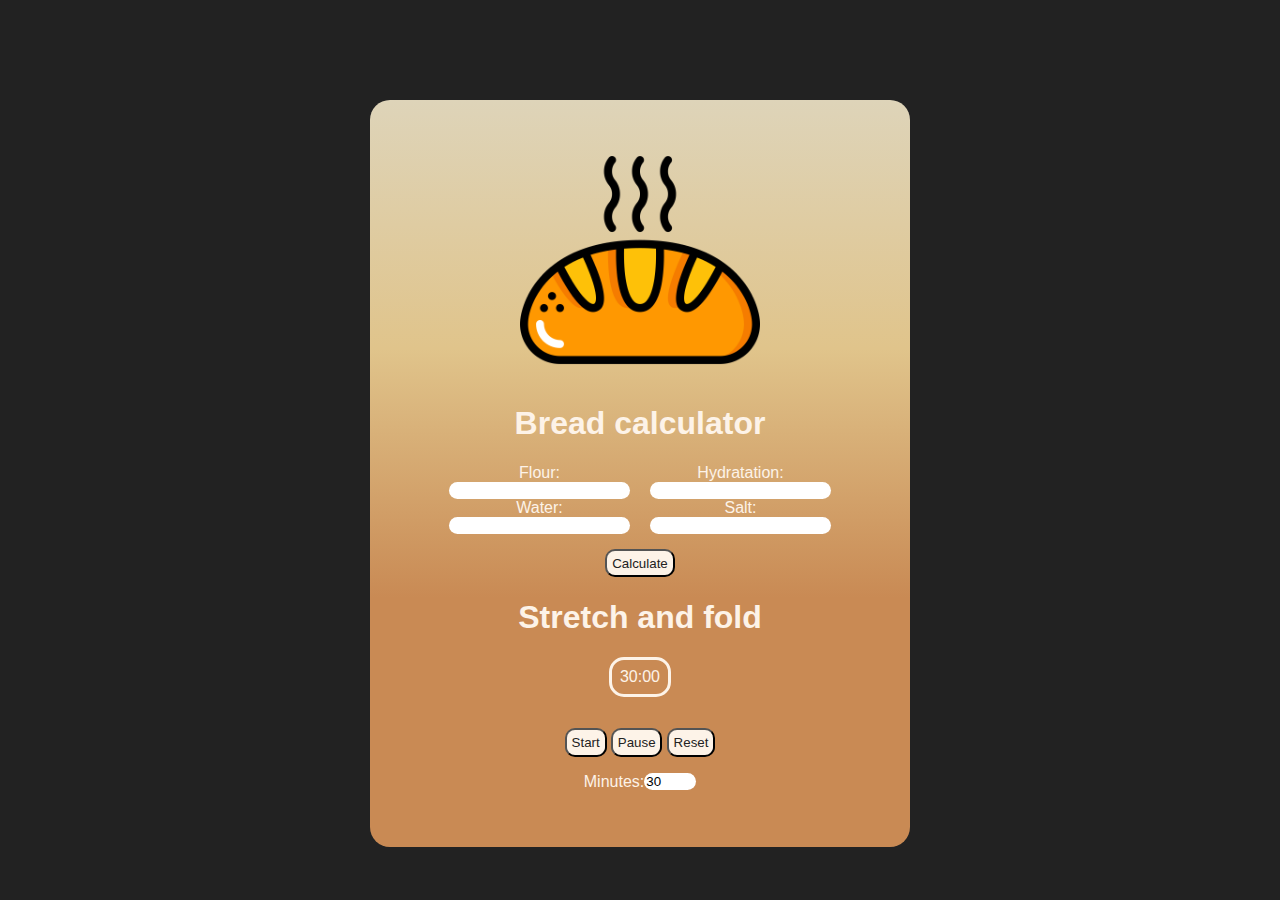
<file: index.html>
<!DOCTYPE html>
<html lang="en">
<head>
    <meta charset="UTF-8">
    <meta name="viewport" content="width=device-width, initial-scale=1.0">
    <title>Bread Calculator</title>
    <link rel="stylesheet" href="style.css">
</head>
<body>
    <div class="card">
        <img class="bread_pic" src="/images/bread.png">
        <h1 class="title">Bread calculator</h1>
        <div class="info">
            <div class="row1">
                <div> 
                    <label>Flour:</label>
                    <input id="flour" type="number" step="50">
                </div>
                <div>
                    <label>Water:</label>
                    <input id="water" type="number" readonly class="no-spinner">
                </div>
            </div>
            <div class="row2">
                <div>
                    <label>Hydratation:</label>
                    <input id="hydratation" type="number">
                </div>
                <div>
                    <label>Salt:</label>
                    <input id="salt" type="number" readonly class="no-spinner">
                </div>
            </div>
        </div>
        <div class="btn">
            <button>Calculate</button>
        </div>
        <div class="timer">
        <h1>Stretch and fold</h1>

        <div class="time-display" id="timeDisplay">00:00</div>

        <div class="timer-controls">
            <button class="timer-btn start">Start</button>
            <button class="timer-btn pause">Pause</button>
            <button class="timer-btn reset">Reset</button>
        </div>

        <div class="timer-set">
            <label>Minutes:</label>
            <input id="timerMinutes" type="number" min="0" max="60" value="30">
        </div>
        </div>
    </div>
    <audio id="alarmSound" src="images/iPhone Radar AlarmRingtone (Apple Sound) - Sound Effect for Editing.mp3" preload="auto"></audio>
    <script src="index.js" defer>
    </script>
</body>
</html>
</file>
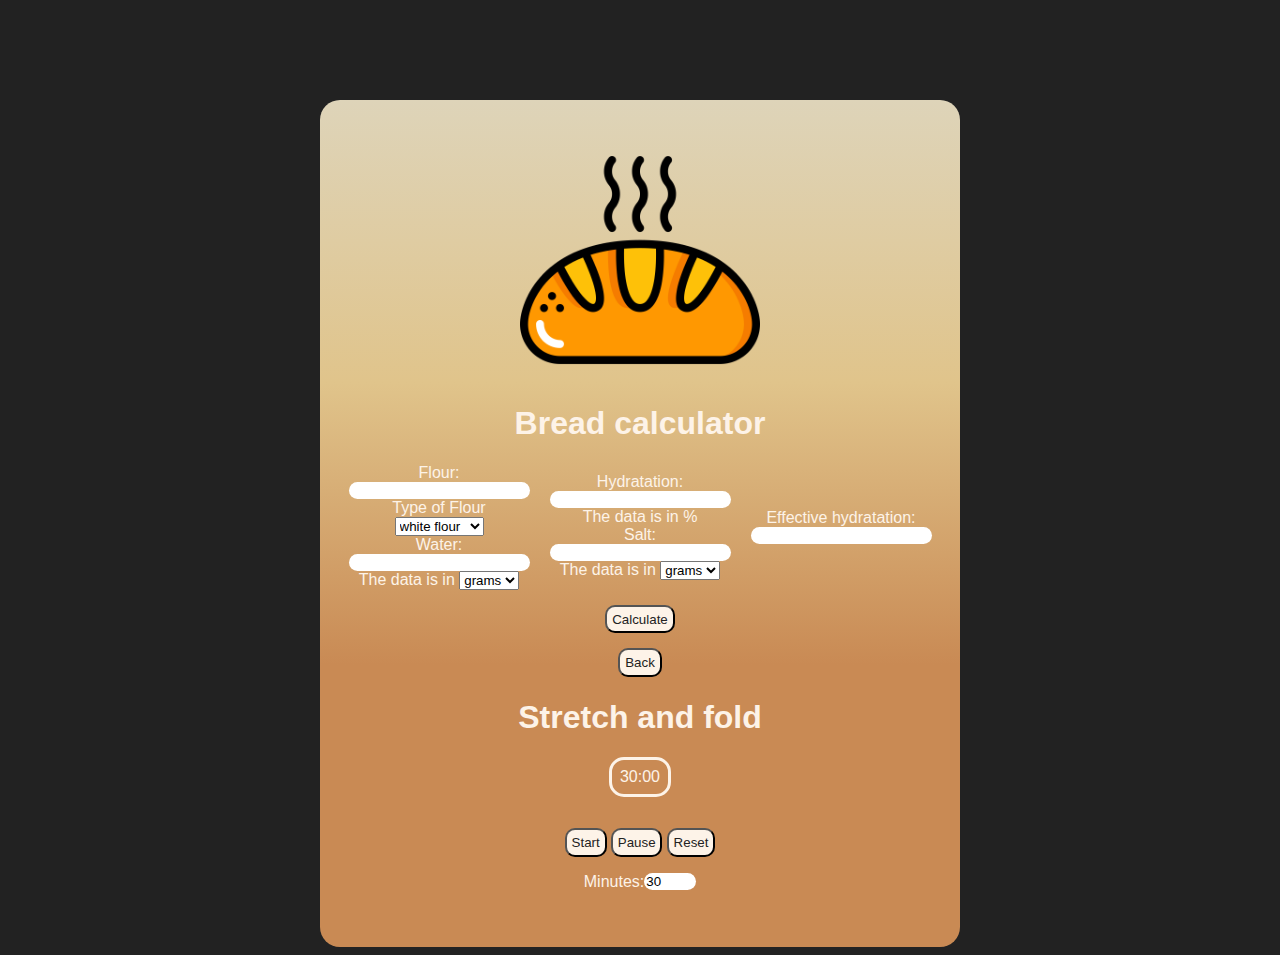
<file: advanced.html>
<!DOCTYPE html>
<html lang="en">
<head>
    <meta charset="UTF-8">
    <meta name="viewport" content="width=device-width, initial-scale=1.0">
    <title>Advanced Bread Calculator</title>
    <link rel="stylesheet" href="style.css">
</head>
<body>
    <div class="card2">
        <img class="bread_pic" src="/images/bread.png">
        <h1 class="title">Bread calculator</h1>
        <div class="info">
            <div class="row1">
                <div> 
                    <label>Flour:</label>
                    <input id="flour" type="number" step="50">
                    <label for="flours">Type of Flour</label>
                    <select name="flours" id="flours">
                        <option value="white">white flour</option>
                        <option value="bread">bread flour</option>
                        <option value="weat">whole weat</option>
                    </select>
                </div>
                <div>
                    <label>Water:</label>
                    <input id="water" type="number" readonly class="no-spinner">
                    <label for="gpw">The data is in </label>
                    <select name="gpw" id="gpw">
                        <option value="gw">grams</option>
                        <option value="pw">%</option>
                    </select>
                </div>
            </div>
            <div class="row2">
                <div>
                    <label>Hydratation:</label>
                    <input id="hydratation" type="number">
                    <label>The data is in %</label>
                </div>
                <div>
                    <label>Salt:</label>
                    <input id="salt" type="number" readonly class="no-spinner">
                    <label for="gps">The data is in </label>
                    <select name="gps" id="gps">
                        <option value="gs">grams</option>
                        <option value="ps">%</option>
                    </select>
                </div>
            </div>
            <div class="row3">
                <div> 
                    <label>Effective hydratation:</label>
                    <input id="effective_hydratation" type="number" readonly class="no-spinner">
                </div>
            </div>
        </div>
        <div class="btn">
            <button>Calculate</button>
        </div>
        <div class="back">
            <button>Back</button>
        </div>
        <div class="timer">
        <h1>Stretch and fold</h1>

        <div class="time-display" id="timeDisplay">00:00</div>

        <div class="timer-controls">
            <button class="timer-btn start">Start</button>
            <button class="timer-btn pause">Pause</button>
            <button class="timer-btn reset">Reset</button>
        </div>

        <div class="timer-set">
            <label>Minutes:</label>
            <input id="timerMinutes" type="number" min="0" max="60" value="30">
        </div>
        </div>
    </div>
    <audio id="alarmSound" src="images/iPhone Radar AlarmRingtone (Apple Sound) - Sound Effect for Editing.mp3" preload="auto"></audio>
    <script src="index.js" defer>
    </script>
</body>
</html>
</file>
<file: style.css>
body{
    background:#222;
    font-family: 'Poppins',sans-serif;
    color:#FDF3E8;
}

.card{
    width:90%;
    max-width:470px;
    background:linear-gradient(#DED4B9,#e0c48b,#C98A54,#C98A54);
    margin:100px auto 0;
    border-radius:20px;
    padding:40px 35px;
    text-align:center;
    
}

.card2{
    width:90%;
    max-width:570px;
    background:linear-gradient(#DED4B9,#e0c48b,#C98A54,#C98A54);
    margin:100px auto 0;
    border-radius:20px;
    padding:40px 35px;
    text-align:center;
}

.bread_pic{
    max-width: 15rem;
}

input:focus {
    outline: none;
    border: 1px solid #FDF3E8;
    box-shadow: none;
}

input{
    border: none;
    text-decoration: none;
    display: grid;
}

.info{
    display:flex;
    justify-content:center;
    align-items:center;
    gap: 8px 20px;
}


button{
    border-radius:10px;
    background-color: #FDF3E8;
    color:#222;
    padding:0.3rem;
    margin-top:15px;
    text-decoration: none;
}

#timerMinutes{
    align-self: center;
}

.timer-set{
    margin:1rem;
    display:flex;
    justify-content: center;
}

input{
    border-radius: 10px;
    max-width:fit-content;
}

#timeDisplay{
    margin:1rem;
    border: solid;
    max-width: fit-content;
    margin: 1rem auto;
    padding:0.5rem;
    border-radius: 15px;
}

.labeloutput{
    border-radius: 10px;
    background-color: white;
}

.no-spinner::-webkit-inner-spin-button,
.no-spinner::-webkit-outer-spin-button {
    -webkit-appearance: none;
    margin: 0;
}


.no-spinner {
    appearance: textfield;
}
</file>
